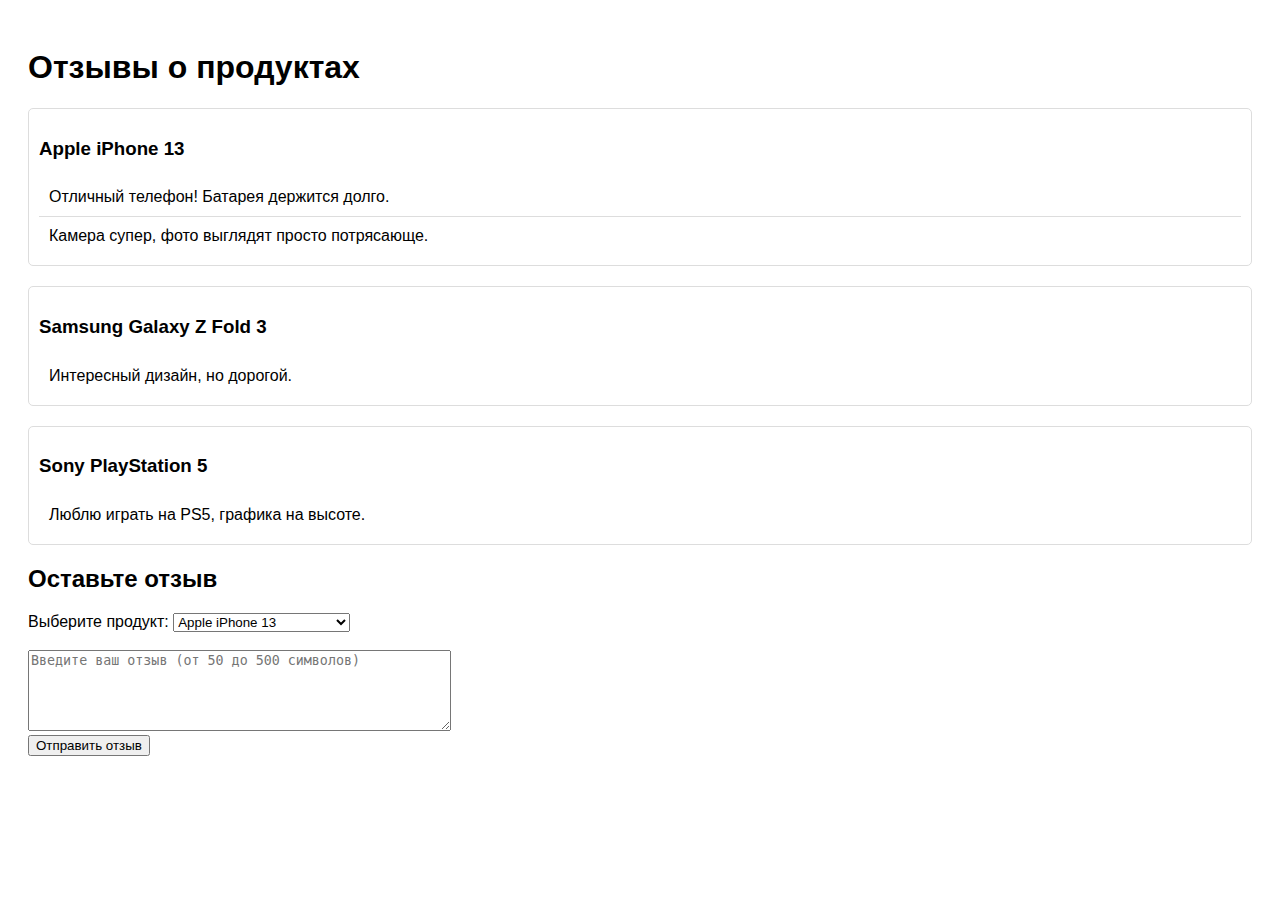
<file: How_2/index.html>
<!DOCTYPE html>
<html lang="en">
<head>
    <meta charset="UTF-8">
    <meta name="viewport" content="width=device-width, initial-scale=1.0">
    <title>Система отзывов</title>
    <link rel="stylesheet" href="styles.css">
</head>
<body>

    <h1>Отзывы о продуктах</h1>

    <div id="reviews"></div>

    <h2>Оставьте отзыв</h2>
    <label for="product-select">Выберите продукт:</label>
    <select id="product-select">
        <option value="Apple iPhone 13">Apple iPhone 13</option>
        <option value="Samsung Galaxy Z Fold 3">Samsung Galaxy Z Fold 3</option>
        <option value="Sony PlayStation 5">Sony PlayStation 5</option>
    </select>

    <br><br>

    <textarea id="review-text" rows="5" cols="50" placeholder="Введите ваш отзыв (от 50 до 500 символов)"></textarea>
    <br>
    <button onclick="addReview()">Отправить отзыв</button>
    <p id="error-message" class="error"></p>

    <script src="index.js"></script>
</body>
</html>
</file>
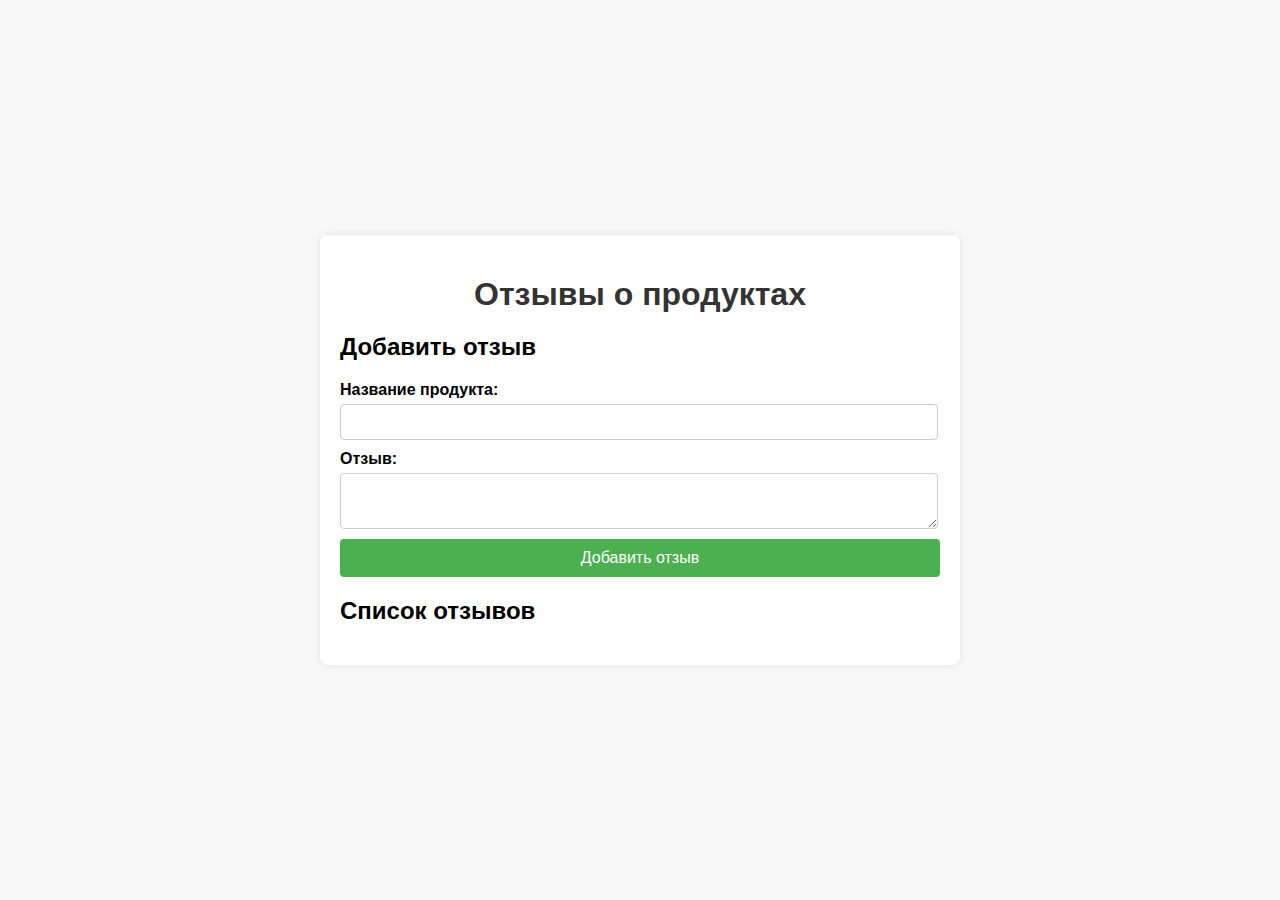
<file: How_3/index.html>
<!DOCTYPE html>
<html lang="ru">
<head>
    <meta charset="UTF-8">
    <meta name="viewport" content="width=device-width, initial-scale=1.0">
    <title>Отзывы о продуктах</title>
    <link rel="stylesheet" href="styles.css">
</head>
<body>
    <div class="container">
        <h1>Отзывы о продуктах</h1>

        <section id="add-review">
            <h2>Добавить отзыв</h2>
            <form id="reviewForm">
                <label for="product-name">Название продукта:</label>
                <input type="text" id="product-name" required>
                
                <label for="review-text">Отзыв:</label>
                <textarea id="review-text" required></textarea>
                
                <button type="submit">Добавить отзыв</button>
            </form>
        </section>

        <section id="view-reviews">
            <h2>Список отзывов</h2>
            <ul id="product-list"></ul>
            <div id="reviews-container" style="display: none;">
                <h3>Отзывы о продукте: <span id="selected-product-name"></span></h3>
                <ul id="review-list"></ul>
            </div>
        </section>
    </div>

    <script src="script.js"></script>
</body>
</html>
</file>
<file: How_2/styles.css>
body {
    font-family: Arial, sans-serif;
    padding: 20px;
}

.review-container {
    margin-bottom: 20px;
    border: 1px solid #ddd;
    padding: 10px;
    border-radius: 5px;
}

.review {
    padding: 10px;
    border-bottom: 1px solid #ddd;
}

.review:last-child {
    border-bottom: none;
}

.error {
    color: red;
}
</file>
<file: How_3/styles.css>
body {
    font-family: Arial, sans-serif;
    margin: 0;
    padding: 0;
    background-color: #f9f9f9;
    display: flex;
    justify-content: center;
    align-items: center;
    min-height: 100vh;
}

.container {
    width: 100%;
    max-width: 600px;
    background-color: white;
    padding: 20px;
    box-shadow: 0 0 10px rgba(0, 0, 0, 0.1);
    border-radius: 8px;
}

h1 {
    text-align: center;
    color: #333;
    margin-bottom: 20px;
}

section {
    margin: 20px 0;
}

form {
    display: flex;
    flex-direction: column;
}

label {
    margin-bottom: 5px;
    font-weight: bold;
}

input, textarea {
    margin-bottom: 10px;
    padding: 8px;
    font-size: 16px;
    border: 1px solid #ccc;
    border-radius: 4px;
    width: calc(100% - 20px); /* Учитываем padding контейнера */
}

textarea {
    resize: vertical;
}

button {
    padding: 10px;
    font-size: 16px;
    background-color: #4CAF50;
    color: white;
    border: none;
    border-radius: 4px;
    cursor: pointer;
    width: 100%;
}

button:hover {
    background-color: #45a049;
}

ul {
    list-style-type: none;
    padding: 0;
}

li {
    margin: 10px 0;
}

#product-list a {
    text-decoration: none;
    color: #007BFF;
    cursor: pointer;
}

#product-list a:hover {
    text-decoration: underline;
}

#review-list li {
    margin-bottom: 10px;
    padding: 10px;
    border: 1px solid #ccc;
    border-radius: 4px;
    background-color: #fff;
    position: relative;
}

.delete-button {
    position: absolute;
    right: 10px;
    top: 10px;
    background-color: #ff4b4b;
    color: white;
    border: none;
    border-radius: 4px;
    padding: 5px;
    cursor: pointer;
}

.delete-button:hover {
    background-color: #ff0000;
}

#reviews-container {
    margin-top: 20px;
}
</file>
